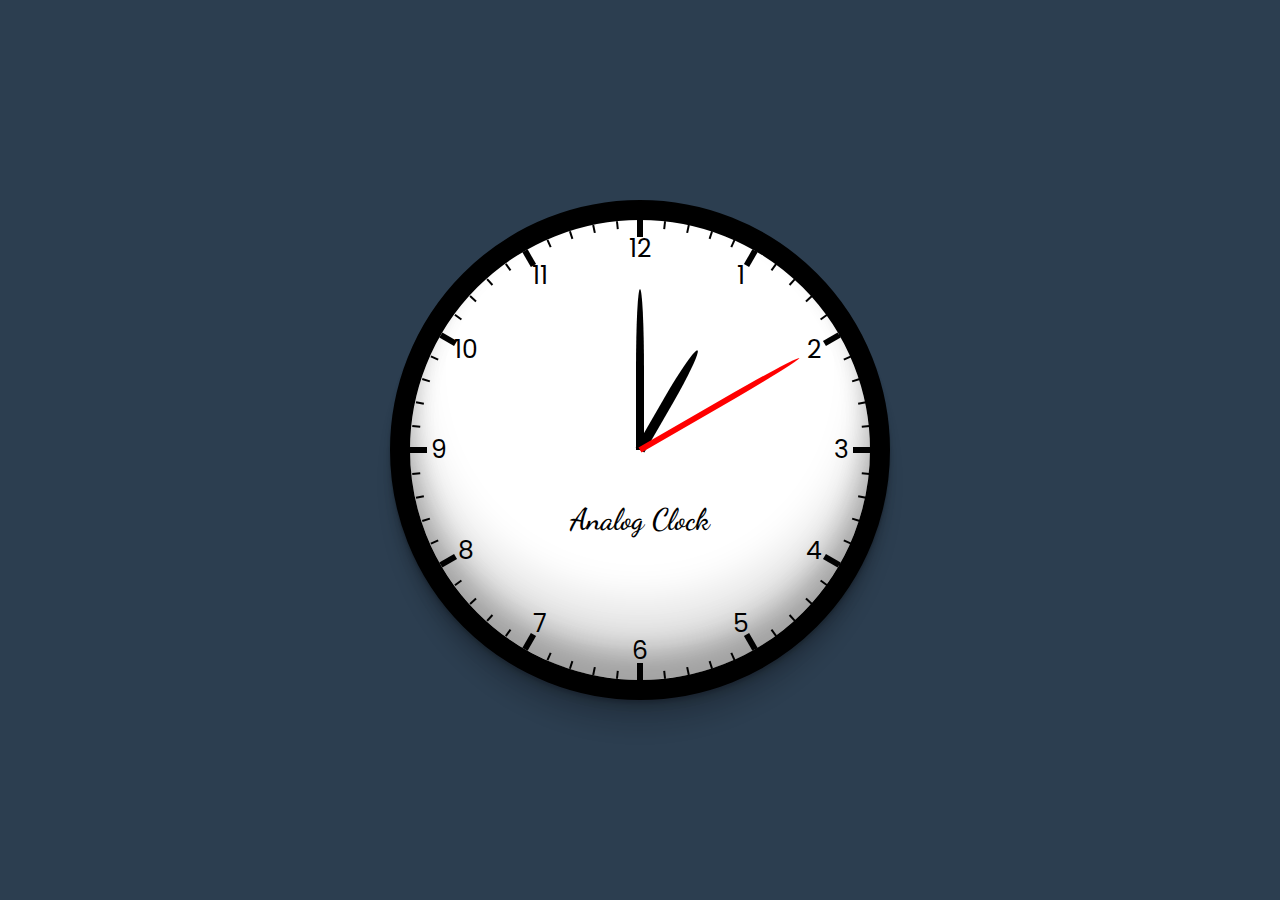
<file: Analog Clock/index.html>
<!DOCTYPE html>
<html lang="en">
<head>
    <meta charset="UTF-8">
    <meta name="viewport" content="width=device-width, initial-scale=1.0">
    <title>Analog Clock</title>
    <link rel="stylesheet" href="style.css">
</head>
<body>
    
    <div class="analog-clock">
        <div class="needle hours"></div>
        <div class="needle minutes"></div>
        <div class="needle seconds"></div>

        <!-- .number.number-$*12>{$} -->
        <div class="number number-1"><p>1</p></div>
        <div class="number number-2"><p>2</p></div>
        <div class="number number-3"><p>3</p></div>
        <div class="number number-4"><p>4</p></div>
        <div class="number number-5"><p>5</p></div>
        <div class="number number-6"><p>6</p></div>
        <div class="number number-7"><p>7</p></div>
        <div class="number number-8"><p>8</p></div>
        <div class="number number-9"><p>9</p></div>
        <div class="number number-10"><p>10</p></div>
        <div class="number number-11"><p>11</p></div>
        <div class="number number-12"><p>12</p></div>

        <div class="dashes">

        </div>

        <div class="logo"></div>

        
    </div>

    

    <script src="script.js"></script>
</body>
</html>
</file>
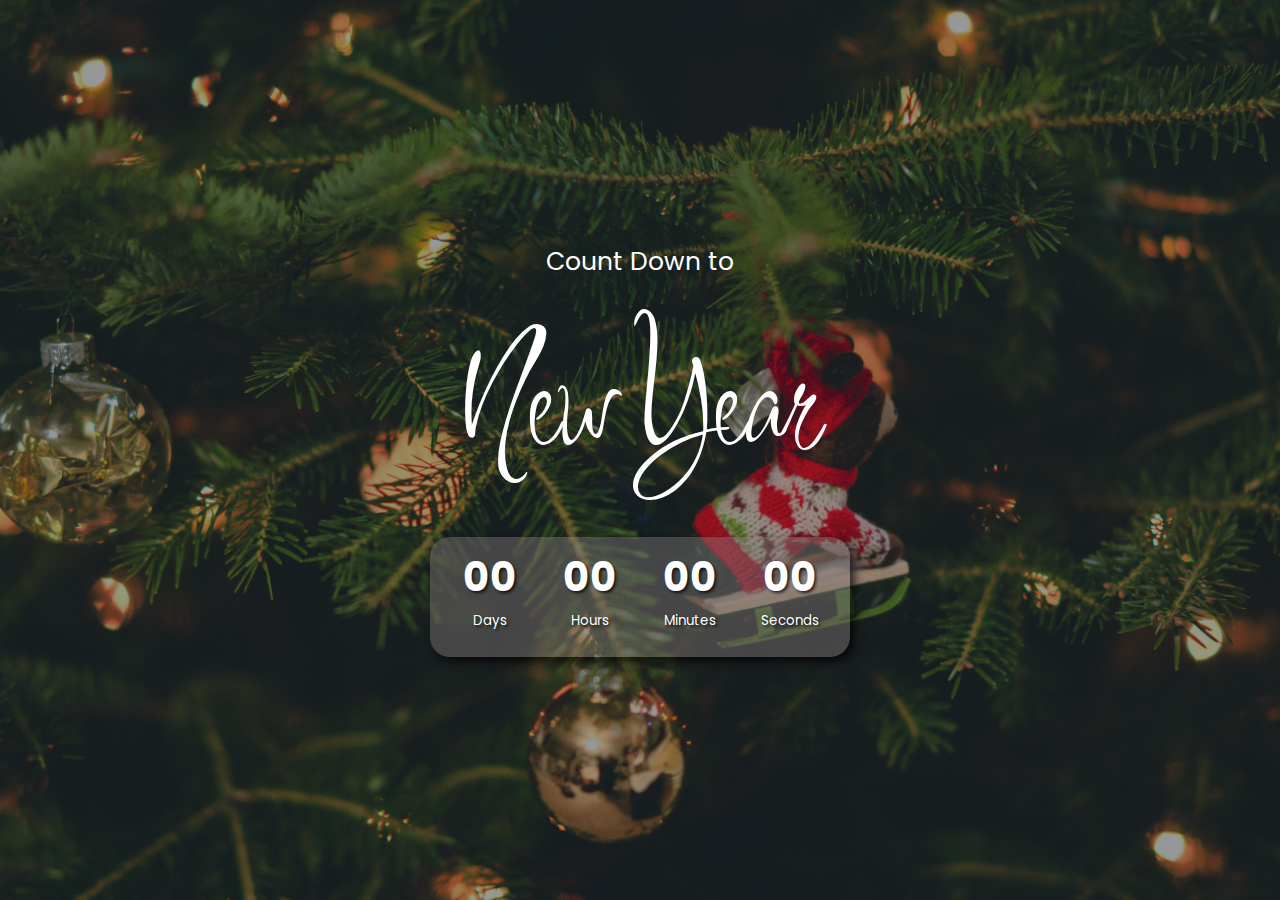
<file: Count Down Timer/index.html>
<!DOCTYPE html>
<html lang="en">
<head>
    <meta charset="UTF-8">
    <meta name="viewport" content="width=device-width, initial-scale=1.0">
    <title>Count Down Timer</title>
    <link rel="stylesheet" href="style.css">
</head>
<body>
    
    <p>Count Down to</p>
    <h2 class="newYear">New Year</h2>

    <main class="counter">
        
        <div class="box">
            <h2 id="days">00</h2>
            <small>Days</small>
        </div>

        <div class="box">
            <h2 id="hours">00</h2>
            <small>Hours</small>
        </div>

        <div class="box">
            <h2 id="minutes">00</h2>
            <small>Minutes</small>
        </div>

        <div class="box">
            <h2 id="seconds">00</h2>
            <small>Seconds</small>
        </div>
    </main>

    <script src="script.js"></script>
</body>
</html>
</file>
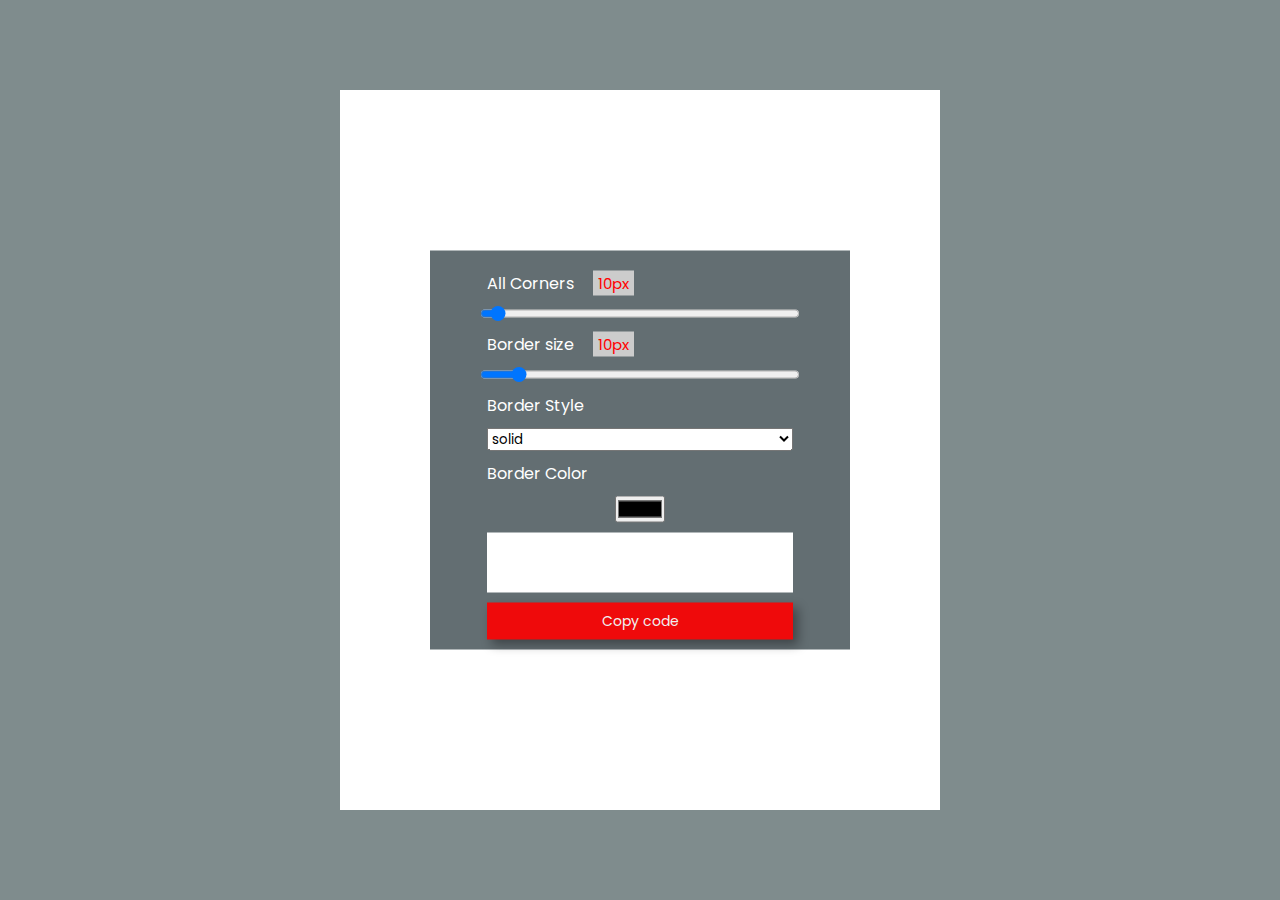
<file: CSS Generator/index.html>
<!DOCTYPE html>
<html lang="en">
<head>
    <meta charset="UTF-8">
    <meta name="viewport" content="width=device-width, initial-scale=1.0">
    <title>Css Generator</title>
    <link rel="stylesheet" href="style.css">
</head>
<body>
    <div class="container">
        <div class="tool">
            <div class="form-group">
                <label for="all">All Corners <span id="all-value">10px</span></label>
                <input type="range" id="all" value="10" max="300" min="0">
            </div>
            <div class="form-group">
                <label for="all">Border size <span id="brd-value">10px</span></label>
                <input type="range" id="size" value="10" max="100" min="0">
            </div>
            
            <div class="form-group">
                <label for="border-style">Border Style</label>
                <select id="border-style">
                    <option>solid</option>
                    <option>double</option>
                    <option>dotted</option>
                    <option>dashed</option>
                    <option>groove</option>
                    <option>ridge</option>
                    <option>inset</option>
                    <option>outset</option>
                    <option>none</option>
                    <option>hidden</option>
                </select>
            </div>
            <div class="form-group">
                <label for="color">Border Color</label>
                <input type="color" id="color">
            </div>

            <div class="form-group">
                <textarea id="code" ></textarea>
                <button id="copy">Copy code</button>
            </div>

        </div>
    </div>

    <script src="script.js"></script>
</body>
</html>
</file>
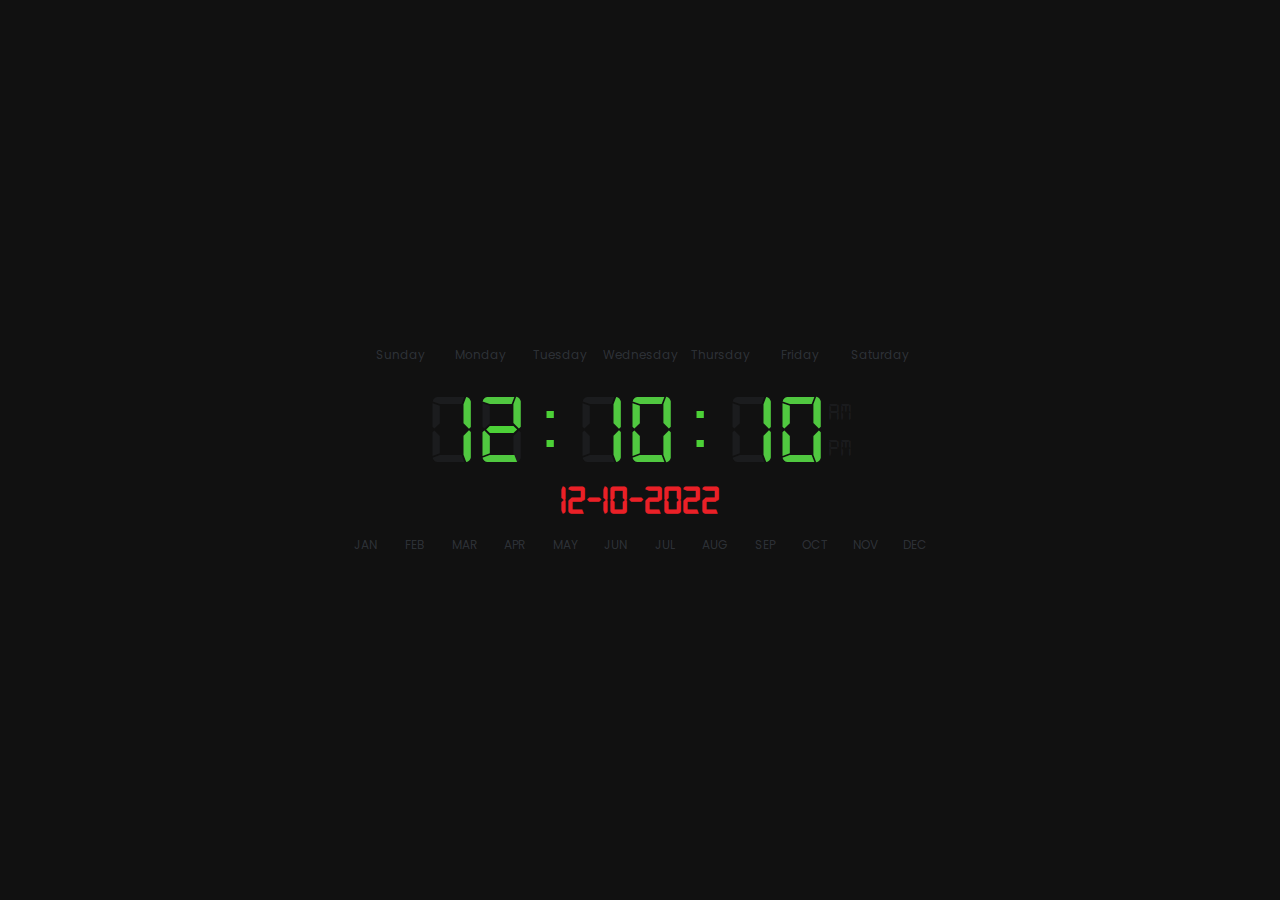
<file: Digital Clock/index.html>
<!DOCTYPE html>
<html lang="en">
<head>
  <meta charset="UTF-8">
  <meta http-equiv="X-UA-Compatible" content="IE=edge">
  <meta name="viewport" content="width=device-width, initial-scale=1.0">
  <title>Digital Clock</title>
  <link rel="stylesheet" href="style.css">
</head>
<body>
    <div class="days">
        <span>Sunday</span>
        <span>Monday</span>
        <span>Tuesday</span>
        <span>Wednesday</span>
        <span>Thursday</span>
        <span>Friday</span>
        <span>Saturday</span>
      </div>

      <div class="clock">
        <div class="h num">1</div>
        <div class="h num">2</div>
        <div class="colon">:</div>
        <div class="m num">1</div>
        <div class="m num">0</div>
        <div class="colon">:</div>
        <div class="s num">1</div>
        <div class="s num">0</div>
        <div class="meridian">
          <span>AM</span>
          <span>PM</span>
        </div>
      </div>
      <div class="date">
        12-10-2022
      </div>
    
      <div class="month">
        <span>JAN</span>
        <span>FEB</span>
        <span>MAR</span>
        <span>APR</span>
        <span>MAY</span>
        <span>JUN</span>
        <span>JUL</span>
        <span>AUG</span>
        <span>SEP</span>
        <span>OCT</span>
        <span>NOV</span>
        <span>DEC</span>   
    </div>
    <script src="script.js"></script>
</body>
</html>
</file>
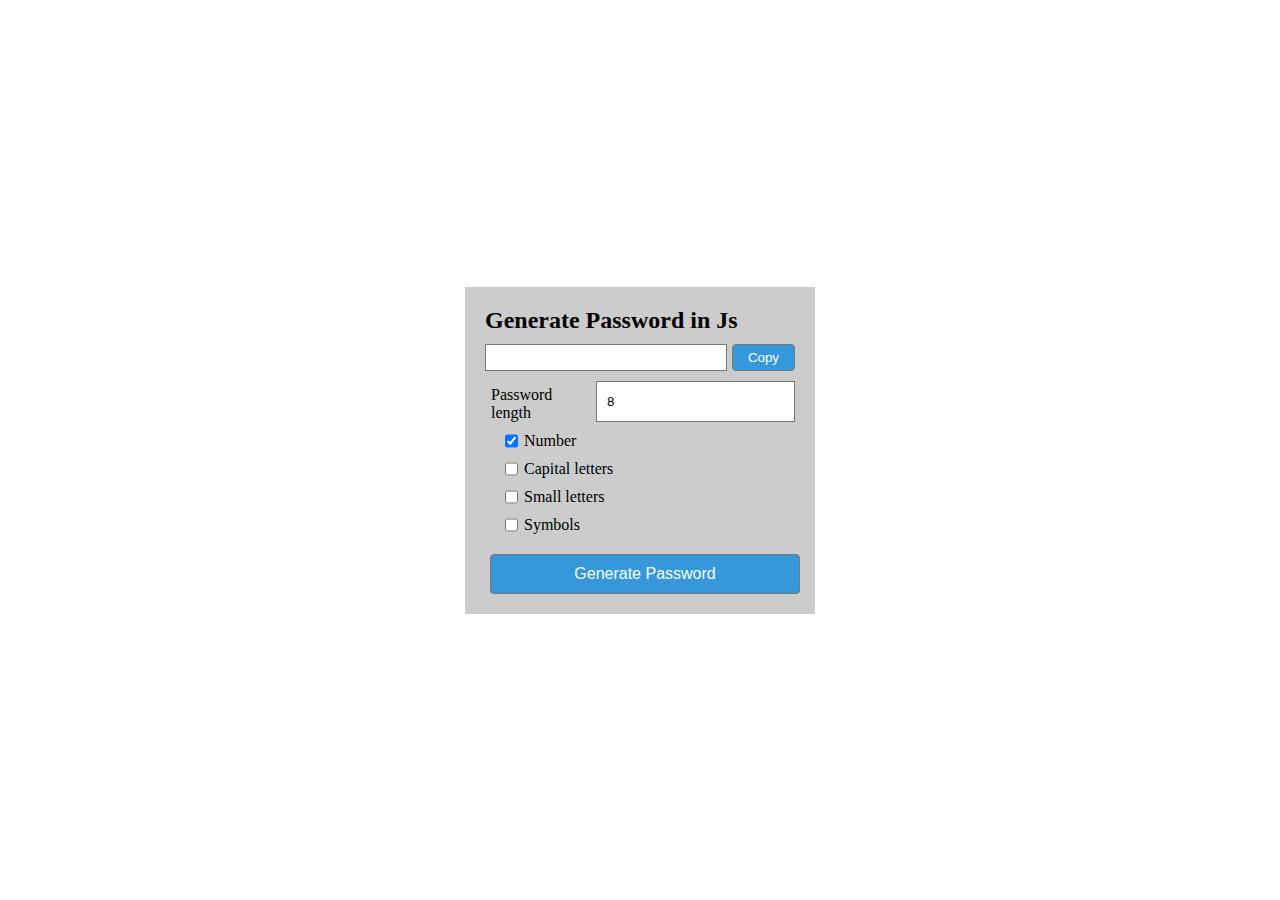
<file: Password Generator/index.html>
<!DOCTYPE html>
<html lang="en">
<head>
    <meta charset="UTF-8">
    <meta name="viewport" content="width=device-width, initial-scale=1.0">
    <title>Password Generator</title>
    <link rel="stylesheet" href="style.css">
</head>
<body>
    
    
    <div class="container">
        <h2>Generate Password in Js</h2>
        <form action="#" id="frm">
            <div class="form-group">
                <input type="text" id="output">
                <button id="copy">Copy</button>
            </div>
            <div class="form-group">
                <label for="length">Password length</label>
                <input type="number" id="length" min="6" value="8">
            </div>
            <div class="form-group">
                <input type="checkbox" id="number" checked>
                <label for="number">Number</label>
            </div>
            <div class="form-group">
                <input type="checkbox" id="capital">
                <label for="capital">Capital letters</label>                
            </div>
            <div class="form-group">
                <input type="checkbox" id="small">
                <label for="small">Small letters</label>
            </div>
            <div class="form-group">
                <input type="checkbox" id="symbols">
                <label for="symbols">Symbols</label>
            </div>
            <div class="form-group"></div>
                <button type="submit">Generate Password</button>
            </div>
        </form>
    </div>

    <script src="script.js"></script>
</body>
</html>
</file>
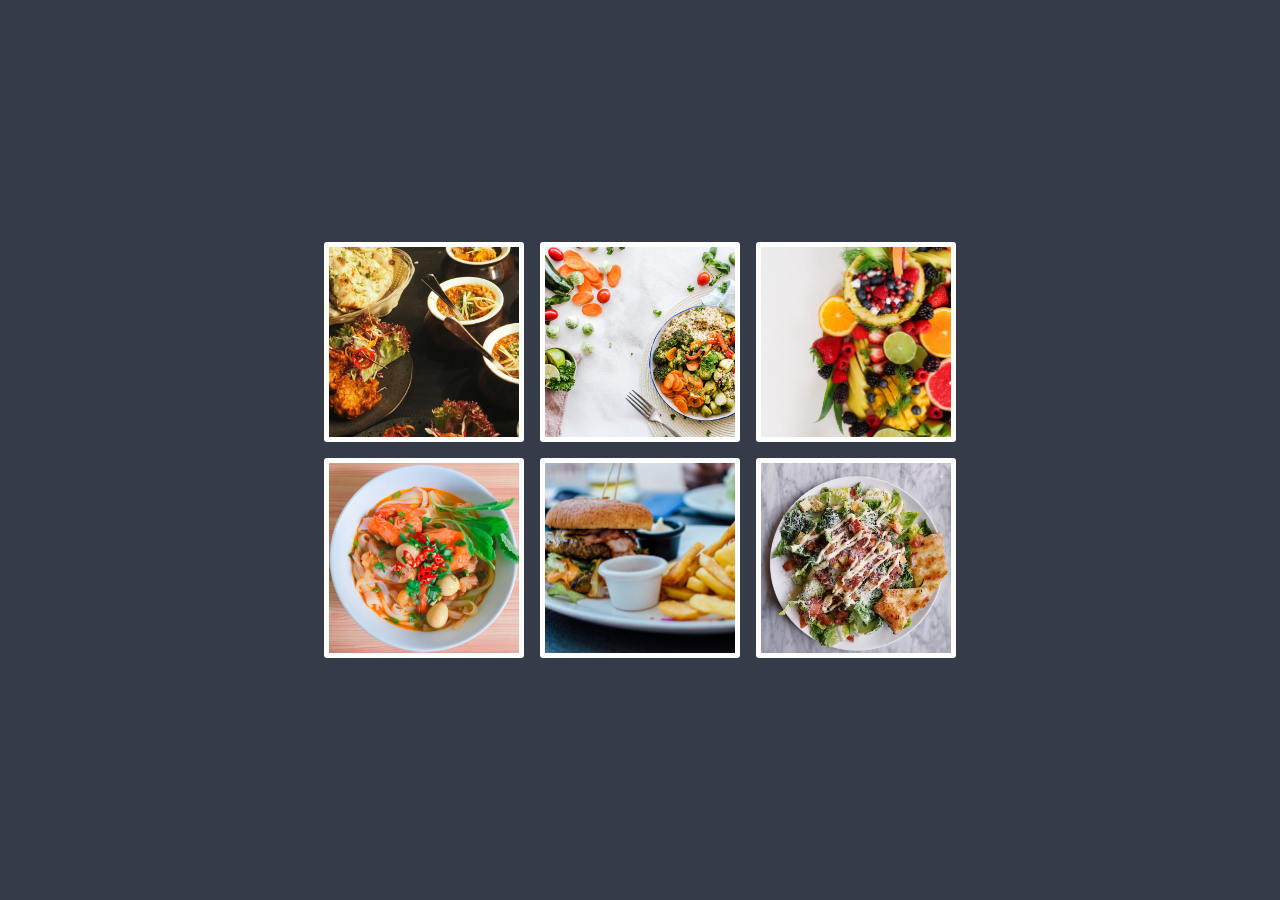
<file: Photo gallary/index.html>
<!DOCTYPE html>
<html lang="en">
<head>
    <meta charset="UTF-8">
    <meta name="viewport" content="width=device-width, initial-scale=1.0">
    <title>Photo Gallary</title>
    <link rel="stylesheet" href="style.css">
</head>
<body>
    
    <!-- <h1>Photo Gallary</h1> -->
    <div class="container">
        <img src="images/img1.jpg" class="img">
        <img src="images/img2.jpg" class="img">
        <img src="images/img3.jpg" class="img">
        <img src="images/img4.jpg" class="img">
        <img src="images/img5.jpg" class="img">
        <img src="images/img6.jpg" class="img">
    </div>

    <script src="script.js"></script>
</body>
</html>
</file>
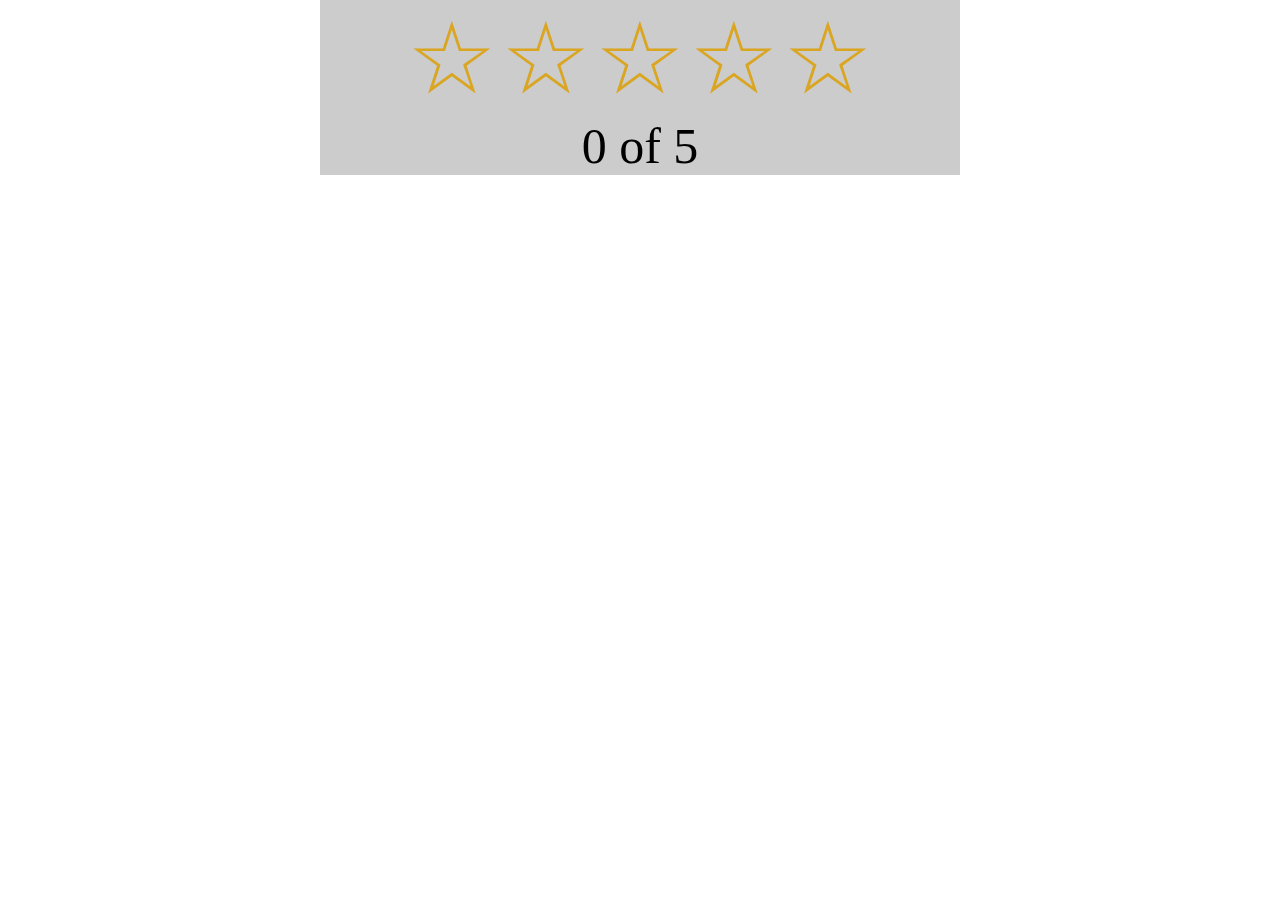
<file: Star rating/index.html>
<!DOCTYPE html>
<html lang="en">
<head>
    <meta charset="UTF-8">
    <meta name="viewport" content="width=device-width, initial-scale=1.0">
    <title>Star Rating</title>
    <link rel="stylesheet" href="style.css">
</head>
<body>
    
    <div class="container">
        <div class="star-group">
            <button class="star">&#9734</button>
            <button class="star">&#9734</button>
            <button class="star">&#9734</button>
            <button class="star">&#9734</button>
            <button class="star">&#9734</button>
        </div>
        <p class="current-rating">0 of 5</p>
    </div>

    <script src="script.js"></script>
</body>
</html>
</file>
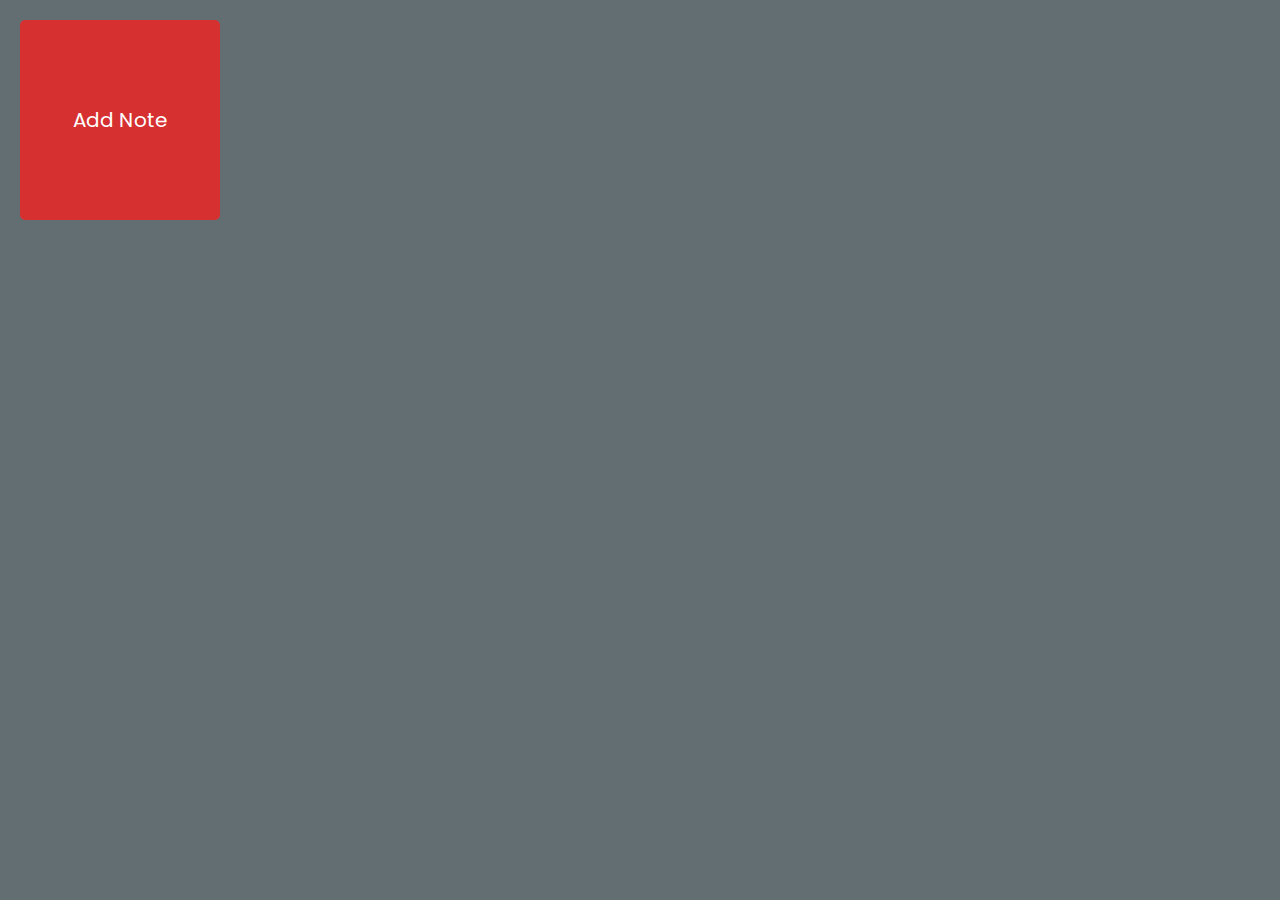
<file: Sticky notes/index.html>
<!DOCTYPE html>
<html lang="en">
<head>
    <meta charset="UTF-8">
    <meta name="viewport" content="width=device-width, initial-scale=1.0">
    <title>Sticky Notes</title>
    <link rel="stylesheet" href="style.css">
</head>
<body>
    
    <div id="container">
        <!-- <textarea class="sticky"></textarea>
        <textarea class="sticky"></textarea>
        <textarea class="sticky"></textarea>
        <textarea class="sticky"></textarea>
        <textarea class="sticky"></textarea>
        <textarea class="sticky"></textarea> -->
        <button class="btn">Add Note</button>
    </div>

    <script src="script.js"></script>
</body>
</html>
</file>
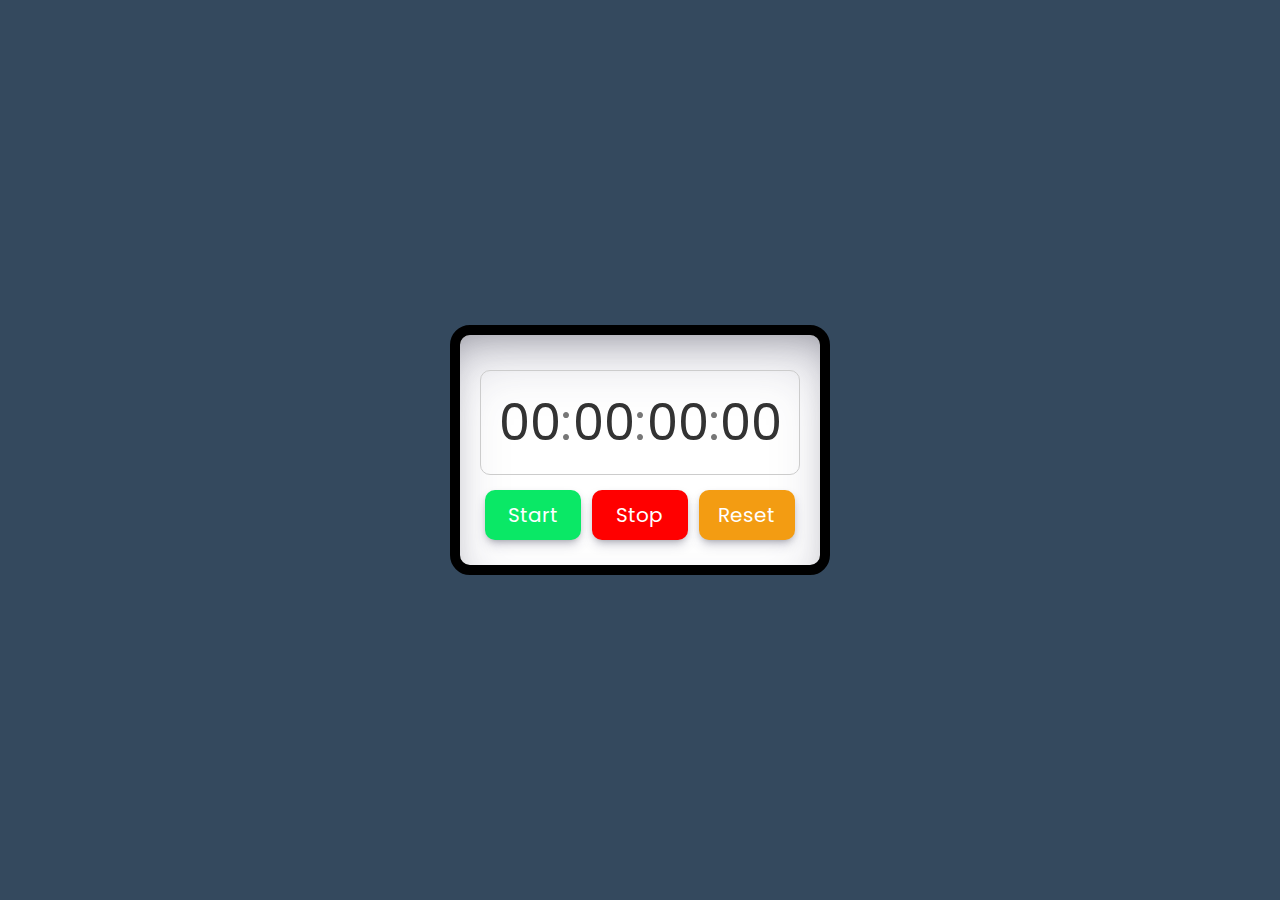
<file: Stop Watch/index.html>
<!DOCTYPE html>
<html lang="en">
<head>
    <meta charset="UTF-8">
    <meta name="viewport" content="width=device-width, initial-scale=1.0">
    <title>Stop Watch</title>
    <link rel="stylesheet" href="style.css">
</head>
<body>

    <main class="box">
        <section class="fram">
            <div class="hours">00</div>
            <div class="colan">:</div>
            <div class="mins">00</div>
            <div class="colan">:</div>
            <div class="sec">00</div>
            <div class="colan">:</div>
            <div class="msec">00</div>
        </section>
        <section class="buttons">
            <button class="start">Start</button>
            <button class="stop">Stop</button>
            <button class="reset">Reset</button>
        </section>
    </main>
    
    <script src="script.js"></script>
</body>
</html>
</file>
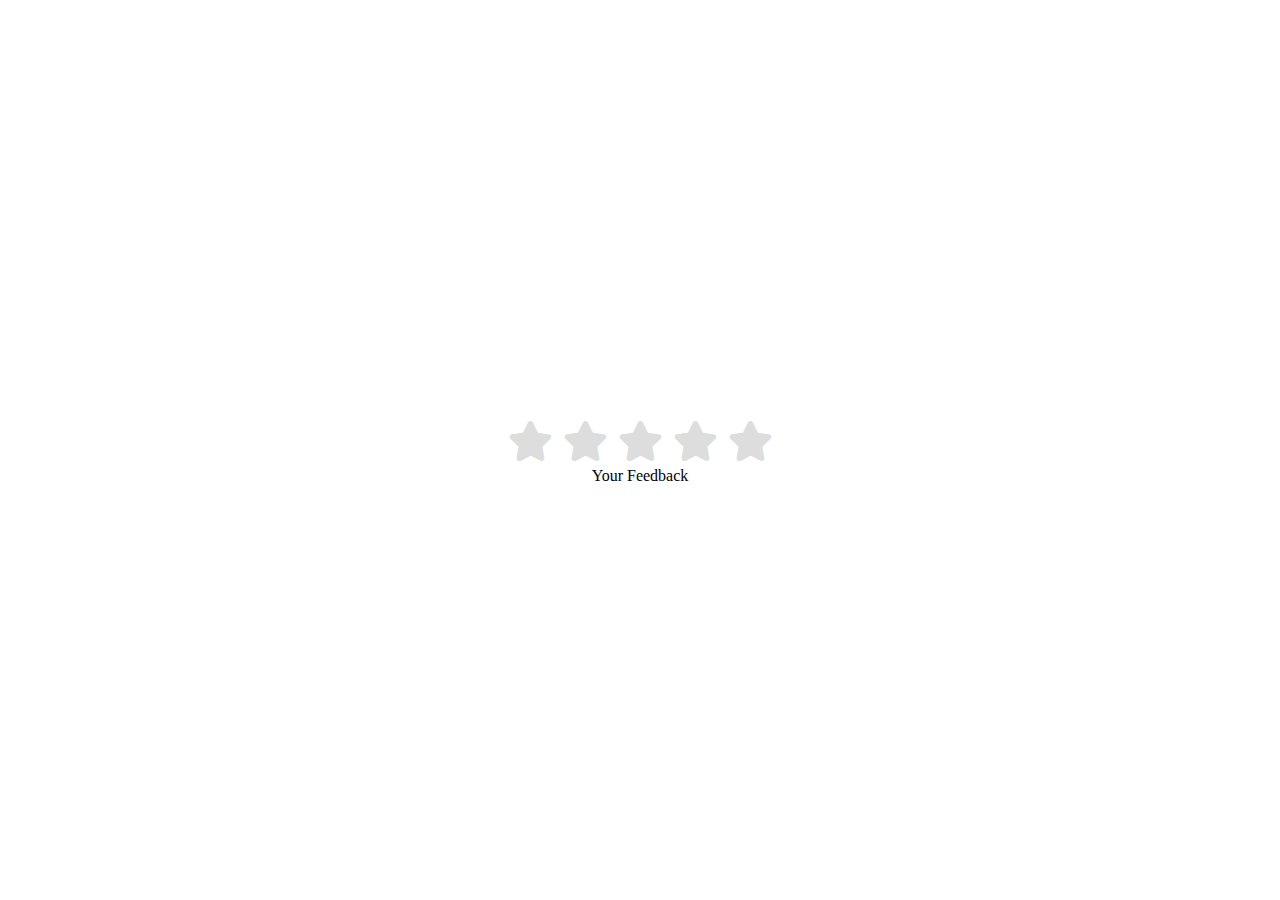
<file: Star rating/index2.html>
<!DOCTYPE html>
<html lang="en">
<head>
    <meta charset="UTF-8">
    <meta name="viewport" content="width=device-width, initial-scale=1.0">
    <title>Star rating</title>
    <link rel="stylesheet" href="style2.css">
</head>
<body>

    <div class="rating">
        <input type="radio" id="star10" value="5" name="rating">
        <label for="star10" class="full"></label>
        <input type="radio" id="star9" value="4.5" name="rating">
        <label for="star9" class="half"></label>
        
        <input type="radio" id="star8" value="4" name="rating">
        <label for="star8" class="full"></label>
        <input type="radio" id="star7" value="3.5" name="rating">
        <label for="star7" class="half"></label>
        
        <input type="radio" id="star6" value="3" name="rating">
        <label for="star6" class="full"></label>
        <input type="radio" id="star5" value="2.5" name="rating">
        <label for="star5" class="half"></label>

        <input type="radio" id="star4" value="2" name="rating">
        <label for="star4" class="full"></label>
        <input type="radio" id="star3" value="1.5" name="rating">
        <label for="star3" class="half"></label>

        <input type="radio" id="star2" value="1" name="rating">
        <label for="star2" class="full"></label>
        <input type="radio" id="star1" value="0.5" name="rating">
        <label for="star1" class="half"></label>

        

    </div>
    <p class="rating-value">Your Feedback</p>
    
    <script src="script2.js"></script>
</body>
</html>
</file>
<file: Analog Clock/style.css>
@import url('https://fonts.googleapis.com/css2?family=Dancing+Script:wght@700&family=Inspiration&family=Poppins:wght@200;300;400;600&family=Roboto:wght@400;500;700&display=swap');


*{
    margin: 0;
    padding: 0;
    box-sizing: border-box;
    font-family: 'Poppins',sans-serif;
}
:root{
    --bg:black;
}
body{
    height: 100vh;
    width: 100vw;
    background: #2c3e50;
    display: flex;
    align-items: center;
    justify-content: center;
    overflow: hidden;
}
.analog-clock{
    width: 500px;
    height: 500px;
    background: #fff;
    border: 20px solid var(--bg);
    border-radius: 50%;
    box-shadow: rgba(0, 0, 0, 0.17) 0px -23px 25px 0px inset, rgba(0, 0, 0, 0.15) 0px -36px 30px 0px inset, rgba(0, 0, 0, 0.1) 0px -79px 40px 0px inset, rgba(0, 0, 0, 0.06) 0px 2px 1px, rgba(0, 0, 0, 0.09) 0px 4px 2px, rgba(0, 0, 0, 0.09) 0px 8px 4px, rgba(0, 0, 0, 0.09) 0px 16px 8px, rgba(0, 0, 0, 0.09) 0px 32px 16px;
    position: relative;
}
.analog-clock::after{
    content: " ";
    height: 20px;
    width: 20px;
    background: url("https://png.pngtree.com/png-clipart/20190920/original/pngtree-black-religious-pattern-png-image_4633279.jpg");
    background-size: cover;
    background-position: center;
    border-radius: 50%;
    position: absolute;
    top: 50%;
    left: 50%;
    transform: translate(-50%,-50%);
    z-index: 10;
}
.analog-clock::before{
    content: "Analog Clock";
    position: absolute;
    top: 65%;
    left: 50%;
    color: var(--bg);
    font-family: 'Dancing Script';
    transform: translate(-50%,-50%);
    font-size: 30px;
    font-weight: 600;
}
.number{
    --rotate:0;
    position: absolute;
    height: 100%;
    width: 100%;
    padding-top: 10px;
    text-align: center;
    font-size: 25px;
    transform: rotate(var(--rotate));
    color: var(--bg);
}
.number-1{--rotate:30deg}
.number-2{--rotate:60deg}
.number-3{--rotate:90deg}
.number-4{--rotate:120deg}
.number-5{--rotate:150deg}
.number-6{--rotate:180deg}
.number-7{--rotate:210deg}
.number-8{--rotate:240deg}
.number-9{--rotate:270deg}
.number-10{--rotate:300deg}
.number-11{--rotate:330deg}

.number-1 p{transform: rotate(-30deg);}
.number-2 p{transform: rotate(-60deg);}
.number-3 p{transform: rotate(-90deg);}
.number-4 p{transform: rotate(-120deg);}
.number-5 p{transform: rotate(-150deg);}
.number-6 p{transform: rotate(-180deg);}
.number-7 p{transform: rotate(-210deg);}
.number-8 p{transform: rotate(-240deg);}
.number-9 p{transform: rotate(-270deg);}
.number-10 p{transform: rotate(-300deg);}
.number-11 p{transform: rotate(-330deg);}



.number::after{
    content: "";
    width: 6px;
    height: 17px;
    left: 50%;
    top: 0;
    transform: translateX(-50%);
    position: absolute;
    background: var(--bg);
}
.needle{
    --rotation:0;
    position: absolute;
    width: 8px;
    height: 35%;
    background-color: var(--bg);
    left: 50%;
    bottom: 50%;
    transform: translateX(-50%) rotate(calc(var(--rotation)*1deg));
    z-index: 8;
    border-top-left-radius: 50%;
    border-top-right-radius: 50%;
    transform-origin: bottom;
}
.hours{
    height: 25%;
    width: 10px;
    --rotation:30;
    
}
.seconds{
    height: 40%;
    width: 6px;
    background: red;
    --rotation:60;
}
.dashes{
    --rt:0;
    width: 100%;
    height: 100%;
    /* background: red; */
    z-index: 20;
}
.dash{
    --rt:0;
    height: 50%;
    position: absolute;
    left: 50%;
    bottom: 50%;
    transform-origin: bottom;
    display: flex;
    justify-content: center;
    transform: translateX(-50%);
}
.dash span{
    width: 2px;
    height: 8px;
    background: black;
    z-index: 1000;
}
.logo{
    height: 100px;
    width: 100px;
    background: url("https://www.shutterstock.com/image-vector/tiger-head-logo-icon-face-260nw-2300126611.jpg");
    background-size: cover;
    background-position: center;
    position: absolute;
    top: 20%;
    left: 50%;
    transform: translateX(-50%);
    
}
</file>
<file: Count Down Timer/style.css>
@import url('https://fonts.googleapis.com/css2?family=Inspiration&family=Poppins:wght@200;300;400;600&family=Roboto:wght@400;500;700&display=swap');



*{
    font-family: 'poppins',sans-serif;
    margin: 0;
    padding: 0;
}
body{
    height: 100vh;
    width: 100vw;
    display: flex;
    align-items: center;
    justify-content: center;
    flex-direction: column;
    background: linear-gradient(rgba(0,0,0,0.4),rgba(0,0,0,0.4)),url("pexels-craig-adderley-1671881.jpg");
    background-size: cover;
    background-position: center;
    color: #fff;
}
.counter{
    display: flex;
    justify-content: center;
    align-items: center;
    margin-top: 25px;
    border-radius: 20px;
    background-color: rgba(140, 130, 130,0.4);
    box-shadow: 5px 5px 10px rgba(0,0,0,0.7);
    padding: 10px;
}
p{
    font-size: 15px;
}
.newYear{
    font-family: "Inspiration";
    font-size: 60px;
    font-weight: 400;
    margin-top: 20px;
}
.box{
    height: 60px;
    width: 60px;
    text-align: center;
    text-shadow: 2px 2px 3px rgba(0,0,0,0.7);
}

@media (min-width:576px){
    .newYear{
        font-size: 100px;
        padding: 10px;
    }
}
@media (min-width:768px){
    .newYear{
        font-size: 150px;
    }
    .box h2{
        font-size: 40px;
    }
    p{
        font-size: 25px;
    }
    .box{
        width: 100px;
        height: 100px;
    }
}
</file>
<file: CSS Generator/style.css>
@import url('https://fonts.googleapis.com/css2?family=Poppins:wght@200;300;400;600&family=Roboto:wght@400;500;700&display=swap');

*{
    margin: 0;
    padding: 0;
    box-sizing: border-box;
    font-family: "Poppins",sans-serif;
}
body{
    width: 100vw;
    height: 100vh;
    background: #7f8c8d;
    display: flex;
    align-items: center;
    justify-content: center;
}
.container{
    height: 80%;
    width: 60%;
    max-width: 600px;
    max-width: 600px;
    background: #fff;
    position: relative;
    
}
.tool{
    width: 70%;
    position: absolute;
    top: 50%;
    left: 50%;
    transform: translate(-50%,-50%);
    background: #636e72;
    display: flex;
    flex-direction: column;
    padding: 10px 20px;
}
.form-group{
    width: 100%;
    display: flex;
    flex-direction: column;
    align-items: center;
    padding: 0 20px;
    margin-top: 10px;
}
.form-group label{
    color: #fff;
    margin-bottom: 10px;
    width: 90%;
}
.form-group label span{
    font-size: 15px;
    color: red;
    margin-left: 15px;
    background: #ccc;
    padding: 2px 5px;
}
.form-group textarea{
    border: none;
    outline: none;
    width: 90%;
    resize: none;
    height: 60px;
    font-size: 12px;
    padding: 5px;
}
.form-group input[type='range']{
    width: 94%;
}
.form-group button{
    display: block;
    font-size: 14px;
    color: #fff;
    background-color: red;
    width: 90%;
    padding: 8px 0;
    border: 0;
    outline: 0;
    margin-top: 10px;
    opacity: 0.9;
    box-shadow: 5px 5px 10px rgba(0,0,0,0.4);
}
.form-group button:hover{
    opacity: 0.7;

}
.form-group button:active{
    scale: 1.05;
}
select{
    width: 90%;
}
</file>
<file: Digital Clock/style.css>
@import url('https://fonts.googleapis.com/css2?family=Poppins:wght@300;400;500;700&display=swap');


@font-face {
  font-family: 'digital-7';
  src: url('font/digital-7.ttf');
}

*{
  margin: 0;
  padding: 0;
  box-sizing: border-box;
}
body{
    width: 100vw;
    height: 100vh;
    display: flex;
    flex-direction: column;
    justify-content: center;
    align-items: center;
    background-color: #111;
    user-select: none;
    cursor: pointer;
    font-family: 'Poppins', sans-serif;
    color:white;
}
  
.days,
.month
{
  width: 600px;
  height: 50px;
  color:rgba(113, 128, 147,0.3);
  display: flex;
  justify-content: center;
  align-items: center;
}
.days span,
.month span
{
  font-size: 12px;
  width: 80px;
  height: 30px;
  text-align: center;
  line-height: 30px;
}

.day-active{
  color:rgba(255, 195, 18,1.0) !important;
}

.clock{
  width: 600px;
  height: 100px;
  font-size: 100px;
  display: flex;
  justify-content: center;
  align-items: center;
  font-family: 'digital-7';
  color:rgba(76, 209, 55,1.0);
}
.num{
    width: 50px;
    height: 100px;
    position: relative;
    text-align: right;
}

.num::before{
  content: '0';
  position: absolute;
  top: 0;
  right: 0px;
  color:rgba(113, 128, 147,0.1);
}
.colon{
  width: 50px;
  height: 100px;
  text-align: center;
  animation: blink 0.7s ease infinite;
}
@keyframes blink {
  from{
    opacity: 0;
  }
  to{
    opacity: 1;
  }
}


.meridian span{
  display: block;
  font-size: 25px;
  width: 30px;
  text-align: center;
  color:rgba(113, 128, 147,0.1);
}

.meridian span:nth-child(2){
  margin-top: 10px;
}
.active{
  color:rgba(76, 209, 55,1.0) !important;
}
.date{
  color:rgba(234, 32, 39,1.0);
  font-family: 'digital-7';
  font-size:40px;
  font-weight: bold;
}
</file>
<file: Password Generator/style.css>
@import url('https://fonts.googleapis.com/css2?family=Poppins:wght@200;300;400;600&display=swap');

*{
    padding: 0;
    margin: 0;
    box-sizing: border-box;
}
body{
    height: 100vh;
    width: 100vw;
    display: flex;
    flex-direction: column;
    align-items: center;
    justify-content: center;
}
.container{
    width: 350px;
    background-color: #ccc;
    padding: 20px;
}
.form-group{
    display: flex;
    margin: 10px 0;
}
label{
    margin: 0 6px;
}
button{
    padding: 0 15px;
    background: #3498db;
    border: 1px solid #777;
    margin-left: 5px;
    border-radius: 4px;
    color: #fff;
}
input[type="text"],input[type="number"]{
    flex: 1;
    padding: 5px 10px;
    outline: 0;
    border: 1px solid #777;
}
button[type="submit"]{
    width: 100%;
    padding: 10px 0;
    font-size: 16px;
    color: #fff;
    background: #3498db;
    border: 1px solid #777;
    border-radius: 4px;
}
button[type="submit"]:hover{
    opacity: 0.8;
    box-shadow: 5px 5px 10px rgba(0,0,0,0.4);
}
label[for="length"]{
    margin-top: 5px;
}
input[type="checkbox"]{
    margin-left: 20px;
}
</file>
<file: Photo gallary/style.css>
*{
  margin: 0;
  padding: 0;
  box-sizing: border-box;
}

.container{
  height: 100vh;
  background-color: #353b48;
  display: grid;
  grid-template-columns: repeat(3,200px);
  justify-content: center;
  align-content: center;
  gap: 16px;
}


.img{
  width: 200px;
  height: 200px;
  object-fit: cover;
  object-position: center center;
  background-color: #fff;
  padding: 5px;
  border-radius: 3px;
}

#model{
    background-color: rgba(150,150,150,0.5);
    position: fixed;
    top: 0;
    width: 100%;
    height: 100%;
    backdrop-filter: blur(2px);
    display: none;
    max-height: 100%;
}
#model.active{
    display: grid;
    place-items: center;
}
#img{
    max-width: 60%;
    max-height: 600px;
    object-fit: cover;
    object-position: center center;    
    border: 5px solid #fff;
    box-shadow: 1px 3px 30px rgba(0,0,0,0.5);
}
</file>
<file: Star rating/style.css>
*{
    padding: 0;
    margin: 0;
    box-sizing: border-box;
}
body{
    height: 100vh;
    width: 100vw;
}
.container{
    background-color: #ccc;
    margin-left: 50%;
    transform: translateX(-50%);
    display: flex;
    flex-direction: column;
    align-items: center;
    justify-content: center;
}
.star-group{
    margin: auto auto;
}
.star{
    font-size: 100px;
    border: none;
    background-color: unset;
    color: goldenrod;
}

p{
    font-size: 50px;
}
</file>
<file: Sticky notes/style.css>
@import url('https://fonts.googleapis.com/css2?family=Poppins:wght@200;300;400;600&display=swap');

*{
    margin: 0;
    padding: 0;
    box-sizing: border-box;
    font-family: "Poppins",sans-serif;
}
body{
    background: #636e72;
    
}
#container{
    display: grid;
    grid-template-columns: repeat(auto-fill,200px);
    gap: 20px;
    padding: 20px;
}
.sticky{
    height: 200px;
    padding: 16px;
    resize: none;
    border: none;
    outline: none;
    border-radius: 5px;
    font-size: 16px;
    
}
.sticky:hover{
    box-shadow: rgba(50, 50, 93, 0.25) 0px 30px 60px -12px inset, rgba(0, 0, 0, 0.3) 0px 18px 36px -18px inset;
}
.btn{
    border: 0;
    outline: 0;
    color: #FFF;
    background-color: #d63031;
    font-size: 20px;height: 200px;
    border-radius: 5px;
    cursor: pointer;
}
.btn:hover{
    opacity: 0.7;;
}
</file>
<file: Stop Watch/style.css>
@import url('https://fonts.googleapis.com/css2?family=Dancing+Script:wght@700&family=Poppins:wght@200;300;400;600&family=Roboto:wght@400;500;700&display=swap');

*{
    margin: 0;
    padding: 0;
    box-sizing: border-box;
    font-family: "Poppins",sans-serif;
}
body{
    background: #34495e;
    height: 100vh;
    width: 100vw;
    display: flex;
    align-items: center;
    justify-content: center;
}
.box{
    width: 380px;
    height: 250px;
    background: #fff;
    display: flex;
    flex-direction: column;
    padding: 10px 20px;
    border-radius: 20px;
    box-shadow: rgba(50, 50, 93, 0.25) 0px 30px 60px -12px inset, rgba(0, 0, 0, 0.3) 0px 18px 36px -18px inset;
    border: 10px solid black;
}
.fram{
    display: flex;
    font-size: 50px;
    flex: 1;
    justify-content: center;
    align-items: center;
    border: 1px solid #ccc;
    margin-top: 25px;
    color: #333;
    border-radius: 10px;
}
.buttons{
    display: flex;
    justify-content: space-around;
    padding: 15px 0;
}
.buttons button{
    width: 30%;
    padding: 10px 0;
    font-size: 20px;
    border-radius: 10px;
    color: #fff;
    box-shadow: rgba(50, 50, 93, 0.25) 0px 6px 12px -2px, rgba(0, 0, 0, 0.3) 0px 3px 7px -3px;
}
.buttons button:hover{
    opacity: 0.75;
    box-shadow: rgba(0, 0, 0, 0.25) 0px 14px 28px, rgba(0, 0, 0, 0.22) 0px 10px 10px;
}
.buttons button:active{
    scale: 1.1;
}
.buttons .start{
    background: #0ae866;
    border: 0;
    outline: 0;
    
}
.buttons .stop{
    background: red;
    border: 0;
    outline: 0;
}
.buttons .reset{
    background: #f39c12;
    border: 0;
    outline: 0;
}
.active{
    opacity: 0.5;
    scale: 0.9;
    pointer-events: none;
    background: red;
}
.colan{
    color: #777;
    visibility: visible;
    animation: blink 1s ease infinite;
}

@keyframes blink {
    from{opacity: 0;}
    to{opacity: 1;}
}
.hours, .mins,.sec,.msec{
    width: 20%;
    text-align: right;
}
</file>
<file: Star rating/style2.css>
@import url('https://cdnjs.cloudflare.com/ajax/libs/font-awesome/6.5.0/css/all.min.css');
*{
    margin: 0;
    padding: 0;
    box-sizing: border-box;
}

body{
    width: 100vw;
    height: 100vh;
    display: flex;
    justify-content: center;
    align-items: center;
    flex-direction: column;
}

.rating>input{
    display: none;
}

.rating>label::before{
    content: '\f005';
    font-family: FontAwesome;
    margin: 5px;
    font-size: 2.5rem;
    display: inline-block;
    cursor: pointer;
}

.rating>.half::before{
    content: '\f089';
    position: absolute;
}

.rating>label{
    color:#ddd;
    float: right;
    transform: 0.5s;
}

.rating > input:checked ~ label,
.rating:not(:checked) > label:hover,
.rating:not(:checked) > label:hover ~ label
{
    color:gold;
}
</file>
